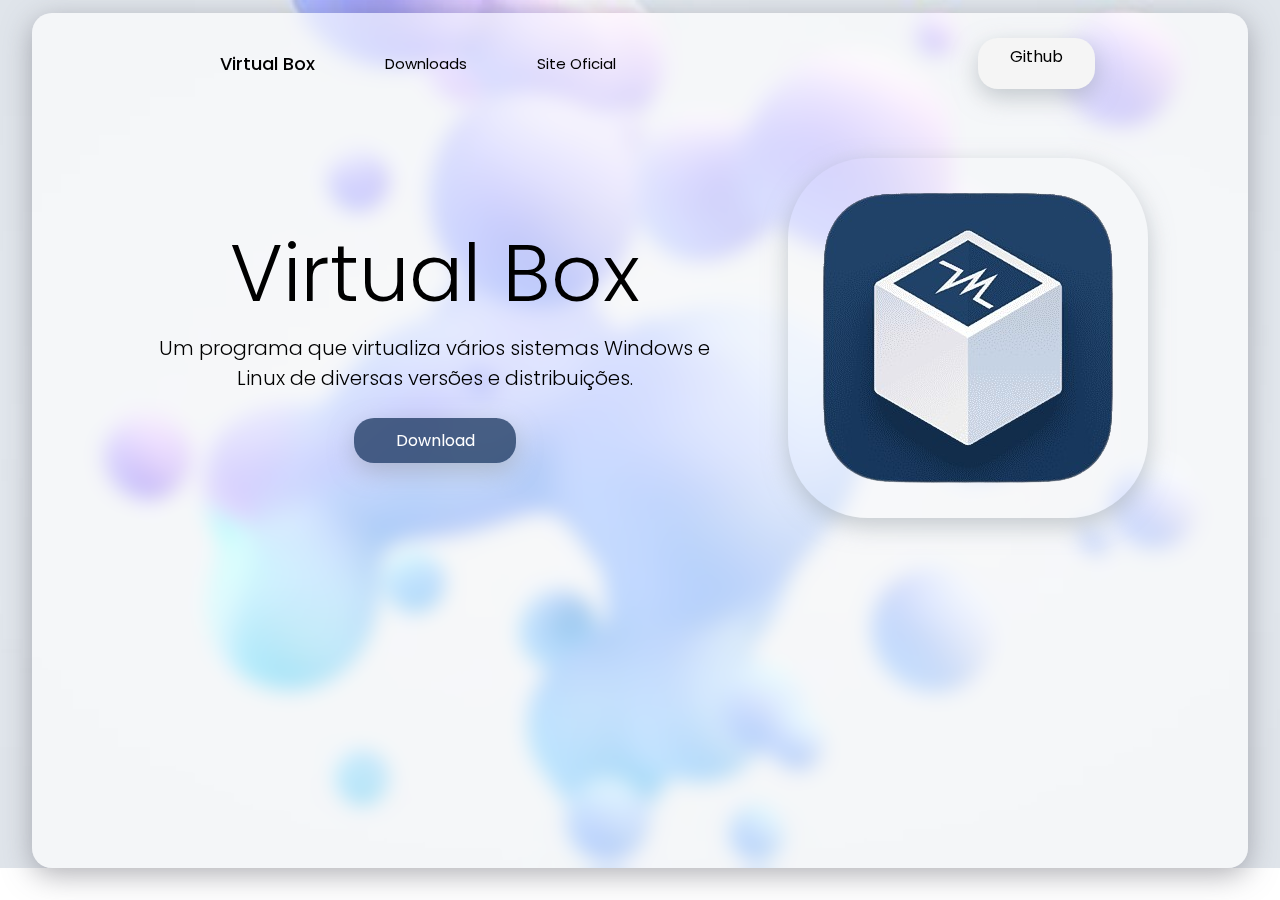
<file: index.html>
<!DOCTYPE html>
<html lang="pt-br">
  <head>
    <meta charset="UTF-8" />
    <meta name="viewport" content="width=device-width, initial-scale=1.0" />
    <link rel="preconnect" href="https://fonts.googleapis.com" />
    <link rel="preconnect" href="https://fonts.gstatic.com" crossorigin />
    <link
      href="https://fonts.googleapis.com/css2?family=Poppins:ital,wght@0,100;0,200;0,300;0,400;0,500;0,600;0,700;0,800;0,900;1,100;1,200;1,300;1,400;1,500;1,600;1,700;1,800;1,900&display=swap"
      rel="stylesheet"
    />
    <link rel="stylesheet" href="./style.css" />
    <title>Virtual Box</title>
  </head>

  <body>
    <div class="container">
      <header>
        <nav>
          <div class="categorias">
            <a href="" class="produto">Virtual Box</a>
            <ul>
              <li><a href="./downloads.html">Downloads</a></li>
              <li><a href="https://www.virtualbox.org/">Site Oficial</a></li>
              <li><a href="https://github.com/guilherme23x" class="github_mobile">Github</a></li>
            </ul>
          </div>

          <a href="https://github.com/guilherme23x" class="github">Github</a>
        </nav>
      </header>

      <div class="programa">
        <div>
          <h1>Virtual Box</h1>
          <p>
            Um programa que virtualiza vários sistemas Windows e Linux de
            diversas versões e distribuições.
          </p>

          <a href="./downloads.html">Download</a>
        </div>
        <img src="./img/icone.png" alt="" />
      </div>
    </div>
  </body>
</html>
</file>
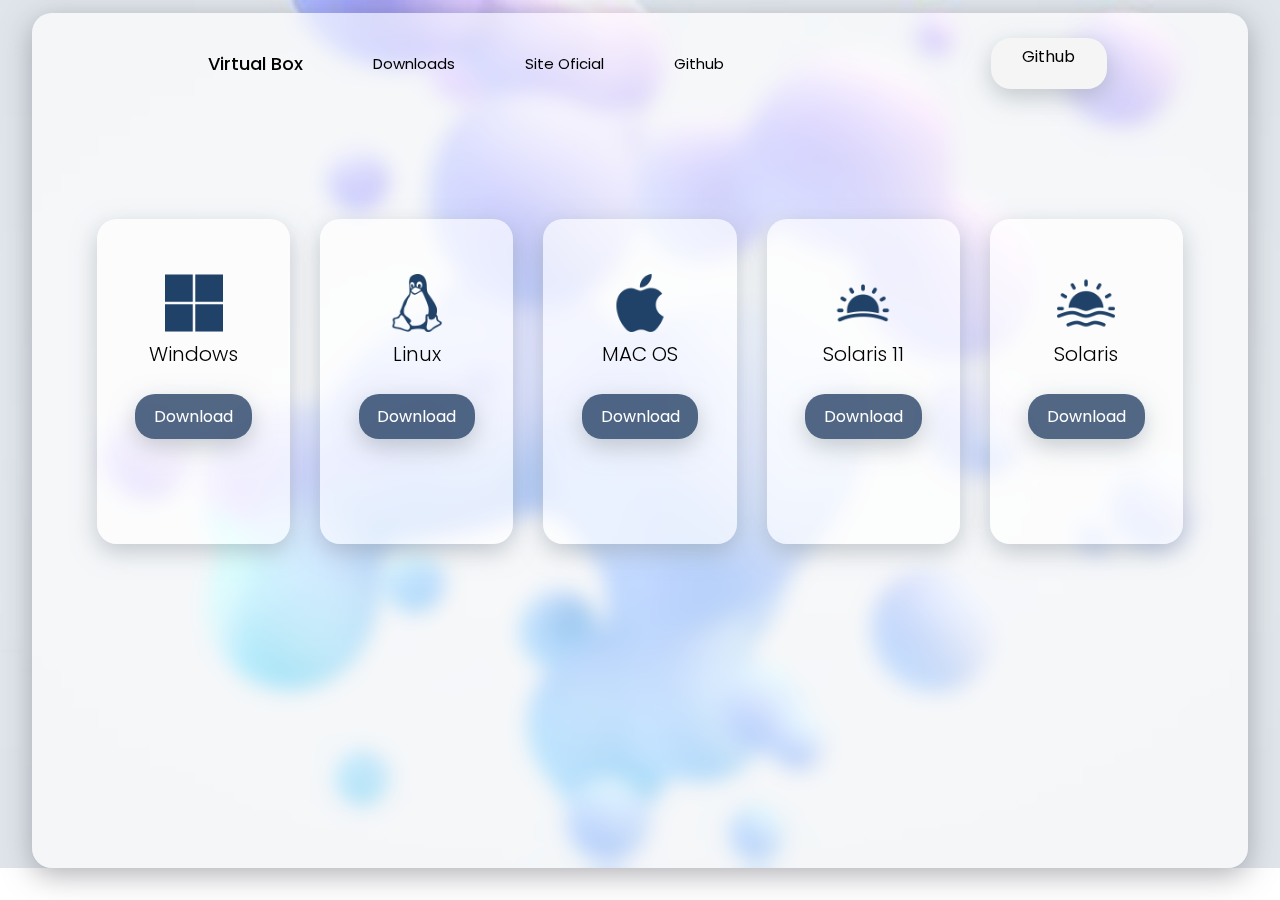
<file: downloads.html>
<!DOCTYPE html>
<html lang="pt-br">
  <head>
    <meta charset="UTF-8" />
    <meta name="viewport" content="width=device-width, initial-scale=1.0" />
    <link rel="preconnect" href="https://fonts.googleapis.com" />
    <link rel="preconnect" href="https://fonts.gstatic.com" crossorigin />
    <link
      href="https://fonts.googleapis.com/css2?family=Poppins:ital,wght@0,100;0,200;0,300;0,400;0,500;0,600;0,700;0,800;0,900;1,100;1,200;1,300;1,400;1,500;1,600;1,700;1,800;1,900&display=swap"
      rel="stylesheet"
    />
    <link rel="stylesheet" href="./downloads.css" />
    <title>Downloads</title>
  </head>

  <body>
    <div class="container">
      <header>
        <nav>
          <div class="categorias">
            <a href="./index.html" class="produto">Virtual Box</a>
            <ul>
              <li><a href="">Downloads</a></li>
              <li><a href="https://www.virtualbox.org/">Site Oficial</a></li>
              <li>
                <a href="https://github.com/guilherme23x" class="github_mobile"
                  >Github</a
                >
              </li>
            </ul>
          </div>

          <a href="https://github.com/guilherme23x" class="github">Github</a>
        </nav>
      </header>

      <div class="programa">
        <div class="card">
          <img src="./img/windows.png" alt="" />
          <h1>Windows</h1>
          <a
            href="https://download.virtualbox.org/virtualbox/7.0.16/VirtualBox-7.0.16-162802-Win.exe"
            class=""
            >Download</a
          >
        </div>
        <div class="card">
          <img src="./img/linux.png" alt="" />
          <h1>Linux</h1>
          <a href="https://www.virtualbox.org/wiki/Linux_Downloads" class=""
            >Download</a
          >
        </div>
        <div class="card">
          <img src="./img/mac.png" alt="" />
          <h1>MAC OS</h1>
          <a
            href="https://download.virtualbox.org/virtualbox/7.0.16/VirtualBox-7.0.16-162802-OSX.dmg"
            class=""
            >Download</a
          >
        </div>
        <div class="card">
          <img src="./img/solaris11.png" alt="" />
          <h1>Solaris 11</h1>
          <a
            href="https://download.virtualbox.org/virtualbox/7.0.16/VirtualBox-7.0.16-162802-Solaris.p5p"
            class=""
            >Download</a
          >
        </div>
        <div class="card">
          <img src="./img/solaris.png" alt="" />
          <h1>Solaris</h1>
          <a
            href="https://download.virtualbox.org/virtualbox/7.0.16/VirtualBox-7.0.16-162802-SunOS.tar.gz"
            class=""
            >Download</a
          >
        </div>
      </div>
    </div>
  </body>
</html>
</file>
<file: style.css>
* {
  margin: 0;
  padding: 0;
  font-family: "Poppins";
}

body {
  background-image: url(./img/wallpaper.jpg);
  background-position: center;
  background-repeat: no-repeat;
  background-size: cover;
}

.container {
  background-color: #ffffffa4;
  backdrop-filter: blur(10px);
  box-shadow: rgba(100, 100, 111, 0.507) 0px 7px 29px 0px;
  width: 95%;
  height: 95vh;
  border-radius: 20px;
  margin-top: 1%;
  margin-left: auto;
  margin-right: auto;
}

header {
  border-radius: 20px;
  padding: 25px;
  height: 5vh;
}

nav {
  display: flex;
  justify-content: space-around;
}

.categorias,
ul {
  display: flex;
  list-style: none;
  align-items: center;
}

.produto {
  color: black;
  font-weight: 500;
  text-decoration: none;
  font-size: 18px;
}

ul li a {
  font-size: 15px;
  color: black;
  text-decoration: none;
}

.produto,
ul li {
  margin-left: 35px;
  margin-right: 35px;
}

.github {
  width: 10%;
  height: 5vh;
  border-radius: 20px;
  padding-top: 0.5%;
  text-align: center;
  background-color: #f5f5f5;
  color: black;
  text-decoration: none;
  box-shadow: rgba(149, 157, 165, 0.534) 0px 8px 24px;
  transition: 1s;
}

.github:hover {
  background-color: #153259bd;
  color: #f5f5f5;
}

.github_mobile {
  display: none;
}

.programa {
  height: auto;
  border-radius: 20px;
  padding: 50px;
  display: flex;
  align-items: center;
  justify-content: space-around;
}

.programa h1 {
  font-size: 80px;
  font-weight: 300;
  text-align: center;
}

.programa p {
  text-align: center;
  width: 80%;
  font-size: 20px;
  font-weight: 300;
  margin-left: auto;
  margin-right: auto;
}

.programa a {
  text-align: center;
  margin-left: auto;
  margin-right: auto;
  display: block;
  color: white;
  padding: 10px;
  background-color: #153259bd;
  box-shadow: rgba(149, 157, 165, 0.534) 0px 8px 24px;
  width: 20%;
  border-radius: 20px;
  text-decoration: none;
  margin-top: 25px;
  transition: 1.5s;
}

.programa a:hover {
  transform: translateY(-4px);
}

.programa img {
  border-radius: 80px;
  margin-right: 50px;
  box-shadow: rgba(149, 157, 165, 0.534) 0px 8px 24px;
  animation: Box linear infinite 5s;
}

@keyframes Box {
  0% {
    transform: translateY(20px);
  }

  50% {
    transform: translateY(0px);
  }

  100% {
    transform: translateY(20px);
  }
}

@media screen and (max-width: 1108px) {
  body {
    height: 88vh;
    align-items: center;
    justify-content: center;
  }

  .container {
    margin-top: 10%;
    height: 80vh;
  }

  header {
    width: 100%;
    height: 8%;
    padding: 0;
    padding-top: 10%;
    align-items: center;
  }

  nav {
    justify-content: center;
    align-items: center;
  }

  .produto {
    display: none;
  }

  ul li {
    margin-left: 15px;
    margin-right: 15px;
  }

  .github_mobile {
    display: block;
  }

  .github {
    display: none;
    align-items: center;
    justify-content: center;
    box-shadow: none;
    display: none;
    background-color: transparent;
  }

  .programa {
    display: block;
    align-items: center;
    justify-content: center;
    text-align: center;
  }

  .programa p {
    width: 100%;
  }

  .programa a {
    width: 50%;
    padding: 10%;
    font-size: 20px;
  }

  .programa img {
    display: none;
  }
}
</file>
<file: downloads.css>
* {
  margin: 0;
  padding: 0;
  font-family: "Poppins";
}

body {
  background-image: url(./img/wallpaper.jpg);
  background-position: center;
  background-repeat: no-repeat;
  background-size: cover;
}

.container {
  background-color: #ffffffa4;
  backdrop-filter: blur(10px);
  box-shadow: rgba(100, 100, 111, 0.507) 0px 7px 29px 0px;
  width: 95%;
  height: 95vh;
  border-radius: 20px;
  margin-top: 1%;
  margin-left: auto;
  margin-right: auto;
}

header {
  border-radius: 20px;
  padding: 25px;
  height: 5vh;
}

nav {
  display: flex;
  justify-content: space-around;
}

.categorias,
ul {
  display: flex;
  list-style: none;
  align-items: center;
}

.produto {
  color: black;
  font-weight: 500;
  text-decoration: none;
  font-size: 18px;
}

ul li a {
  font-size: 15px;
  color: black;
  text-decoration: none;
}

.produto,
ul li {
  margin-left: 35px;
  margin-right: 35px;
}

.github {
  width: 10%;
  height: 5vh;
  border-radius: 20px;
  padding-top: 0.5%;
  text-align: center;
  background-color: #f5f5f5;
  color: black;
  text-decoration: none;
  box-shadow: rgba(149, 157, 165, 0.534) 0px 8px 24px;
  transition: 1s;
}

.github:hover {
  background-color: #153259bd;
  color: #f5f5f5;
}

.programa {
  height: auto;
  border-radius: 20px;
  padding: 50px;
  margin-top: 5%;
  display: flex;
  align-items: center;
  justify-content: space-around;
}

.card {
  width: 100%;
  display: block;
  align-items: center;
  padding-top: 5%;
  text-align: center;
  height: 30vh;
  border-radius: 20px;
  background-color: #ffffffa4;
  justify-content: center;
  margin-left: 15px;
  margin-right: 15px;
  box-shadow: rgba(149, 157, 165, 0.534) 0px 8px 24px;
}

.card h1 {
  font-size: 20px;
  font-weight: 300;
}

.card a {
  text-align: center;
  margin-left: auto;
  margin-right: auto;
  display: block;
  color: white;
  padding: 10px;
  background-color: #153259bd;
  box-shadow: rgba(149, 157, 165, 0.534) 0px 8px 24px;
  width: 50%;
  border-radius: 20px;
  text-decoration: none;
  margin-top: 25px;
  transition: 1.5s;
}

.card a:hover {
  transform: translateY(-4px);
}

.programa img {
  width: 30%;
}

@media screen and (max-width: 1108px) {
  body {
    height: 100%;
    align-items: center;
    justify-content: center;
  }

  .container {
    margin-top: 10%;
    margin-bottom: 10%;
    height: 100%;
  }

  header {
    width: 100%;
    height: 8%;
    padding: 0;
    padding-top: 10%;
    align-items: center;
  }

  nav {
    justify-content: center;
    align-items: center;
  }

  .produto {
    display: none;
  }

  ul li {
    margin-left: 15px;
    margin-right: 15px;
  }

  .github_mobile {
    display: block;
  }

  .github {
    display: none;
    align-items: center;
    justify-content: center;
    box-shadow: none;
    display: none;
    background-color: transparent;
  }

  .programa {
    display: block;
    align-items: center;
    justify-content: center;
    text-align: center;
  }

  .programa .card{
    margin-left: 0;
    margin-right: 0;
    margin-bottom: 15px;
  }

  .programa p {
    width: 100%;
  }

  .programa a {
    width: 50%;
    padding: 10%;
    font-size: 20px;
  }
}
</file>
